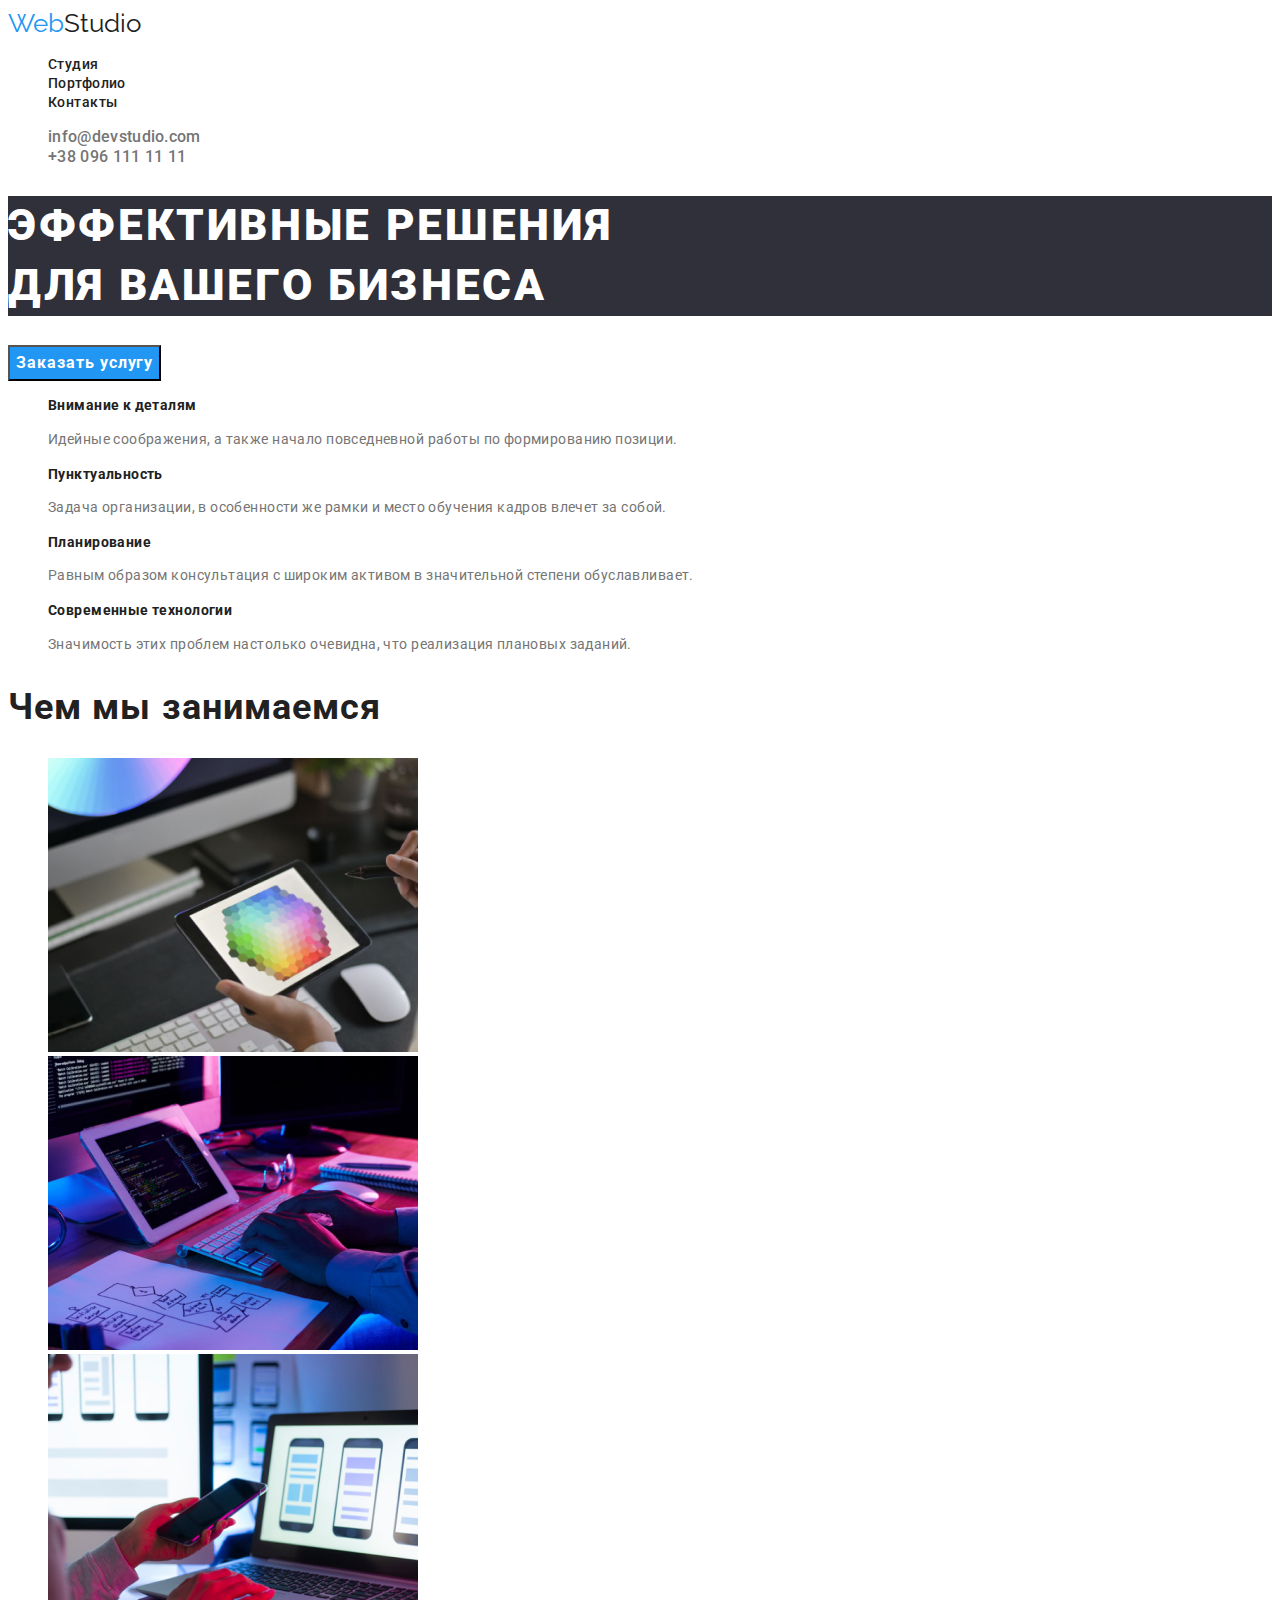
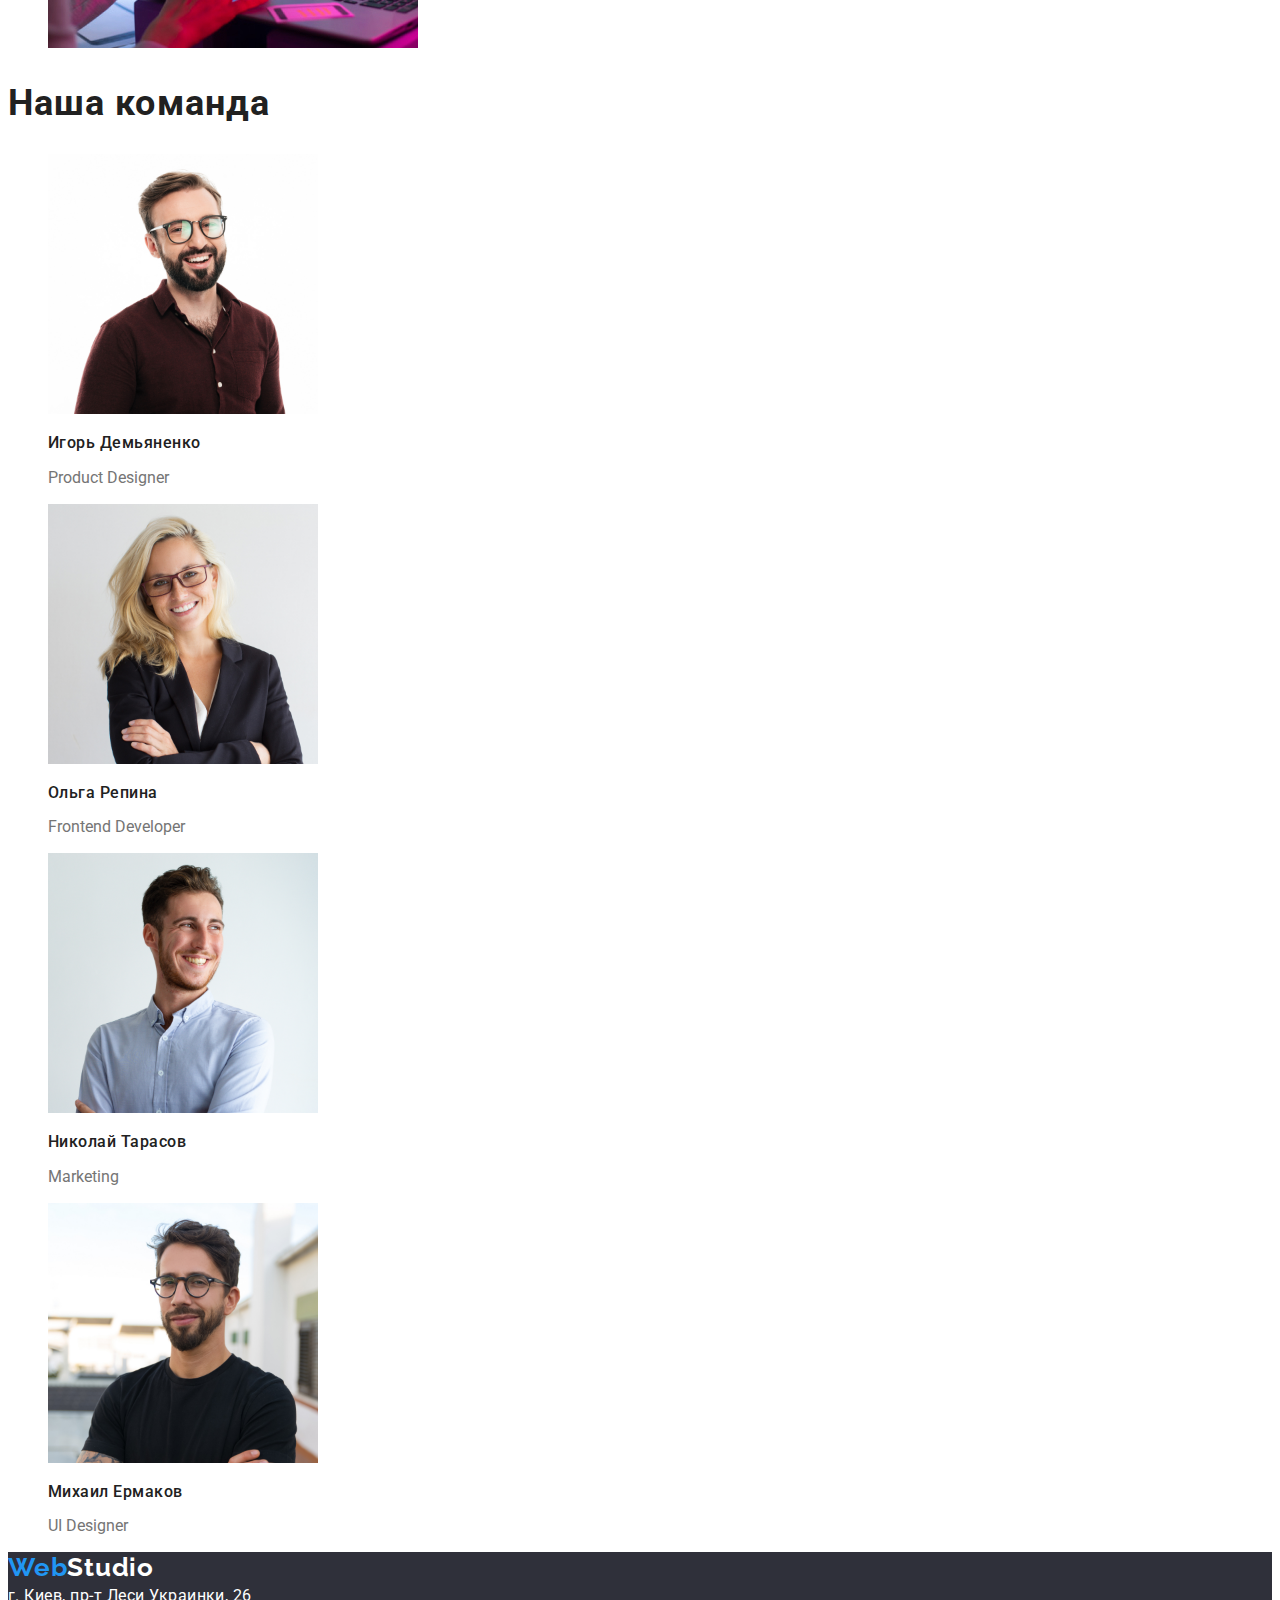
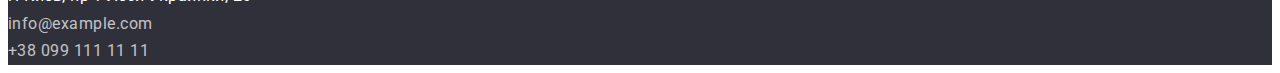
<file: index.html>
<!DOCTYPE html>
<html lang="en">
<head>
    <meta charset="UTF-8">
    <meta http-equiv="X-UA-Compatible" content="IE=edge">
    <meta name="viewport" content="width=device-width, initial-scale=1.0">
    <title>Web Studio</title>
    <link rel="stylesheet" href="./css/style.css">
    <link rel="preconnect" href="https://fonts.googleapis.com">
    <link rel="preconnect" href="https://fonts.gstatic.com" crossorigin>
    <link href="https://fonts.googleapis.com/css2?family=Raleway:wght@700&family=Roboto:wght@400;500;700;900&display=swap"
        rel="stylesheet">
</head>
<body>
    <header class="header">
        <nav class="navigation">
        <a href="/index.html" class="nav-link"> <span>Web</span>Studio</a>
        <ul class="nav-menu list">
            <li class="nav-menu-item"><a class="link" href="./index.html">Студия</a></li>
            <li class="nav-menu-item"><a class="link" href="./portfolio.html">Портфолио</a></li>
            <li class="nav-menu-item"><a class="link" href="">Контакты</a></li>
        </ul>
    </nav>
    
    <ul class="contacts list">
      <li class="contacts-item"><a class="link" href="">info@devstudio.com</a></li>
      <li class="contacts-item"><a class="link" href="tel:+380961111111">+38 096 111 11 11</a></li>
        </ul>

    </header>
    <main>
   
        <section class="hero">
            <h1 class="hero-title">Эффективные решения <br> для вашего бизнеса</h1>
            <button class="button-main" type="button">Заказать услугу</button>
           
        </section>
        
        <section class="main-features">
            <ul class="features list">
                <li>
                    <h3 class="title">Внимание к деталям</h3>
                    <p class="features-text">Идейные соображения, а также начало повседневной работы по формированию позиции.</p>
                </li>
                <li>
                    <h3 class="title">Пунктуальность</h3>
                    <p class="features-text">Задача организации, в особенности же рамки и место обучения кадров влечет за собой.</p>
                </li>
                <li>
                    <h3 class="title">Планирование</h3>
                    <p class="features-text">Равным образом консультация с широким активом в значительной степени обуславливает.</p>
                </li>
                <li>
                    <h3 class="title">Современные технологии</h3>
                    <p class="features-text">Значимость этих проблем настолько очевидна, что реализация плановых заданий.</p>
                </li>
            </ul>
        </section>

        <section class="work">
            <h2 class="work-title">Чем мы занимаемся</h2>
            <ul class="work-list list">
           <li> <img src="./img/img.jpg"alt="планшет" width="370"></li>
           <li> <img src="./img/img-1.jpg"alt="телефон" width="370"></li>
           <li> <img src="./img/img-2.jpg"alt="цветовая гамма" width="370"></li>
            </ul>
        </section>

        <section class="team">
            <h2 class="team-title">Наша команда</h2>
            <ul class="team-list list">
              <li>
                  <img src="./img/team/img.jpg"alt="продакт дизайнер" width="270">
                  <h3 class="title-name">Игорь Демьяненко</h3>
                  <p class="team-text">Product Designer</p>
              </li>  
              <li>
                  <img src="./img/team/img-1.jpg"alt="фронтенд девелопер" width="270">
                  <h3 class="title-name">Ольга Репина</h3>
                  <p class="team-text">Frontend Developer</p>
              </li>
              <li>
                  <img src="./img/team/img-2.jpg"alt="маркетолог" width="270">
                  <h3 class="title-name">Николай Тарасов</h3>
                  <p class="team-text">Marketing</p>
              </li>
              <li>
                  <img src="./img/team/img-3.jpg"alt="дизайнер" width="270">
                  <h3 class="title-name">Михаил Ермаков</h3>
                  <p class="team-text">UI Designer</p>
              </li>
            </ul>
        </section>
    </main>

        <footer>
            <section class="footer-main">
           <a class="footer-logo link" href=""> <span>Web</span>Studio</a><br>
          
         <a class="footer-adress link" href="https://goo.gl/maps/UbBYspgLXYqze9f7A" target="_blank" rel="noopener noreferrer">г. Киев, пр-т Леси Украинки,
            26</a><br>
            <a class="footer-info link" href="">info@example.com</a> <br>
            <a class="footer-info link" href="">+38 099 111 11 11</a>
 
            </section>
        </footer>

  
   </body>
</html>
</file>
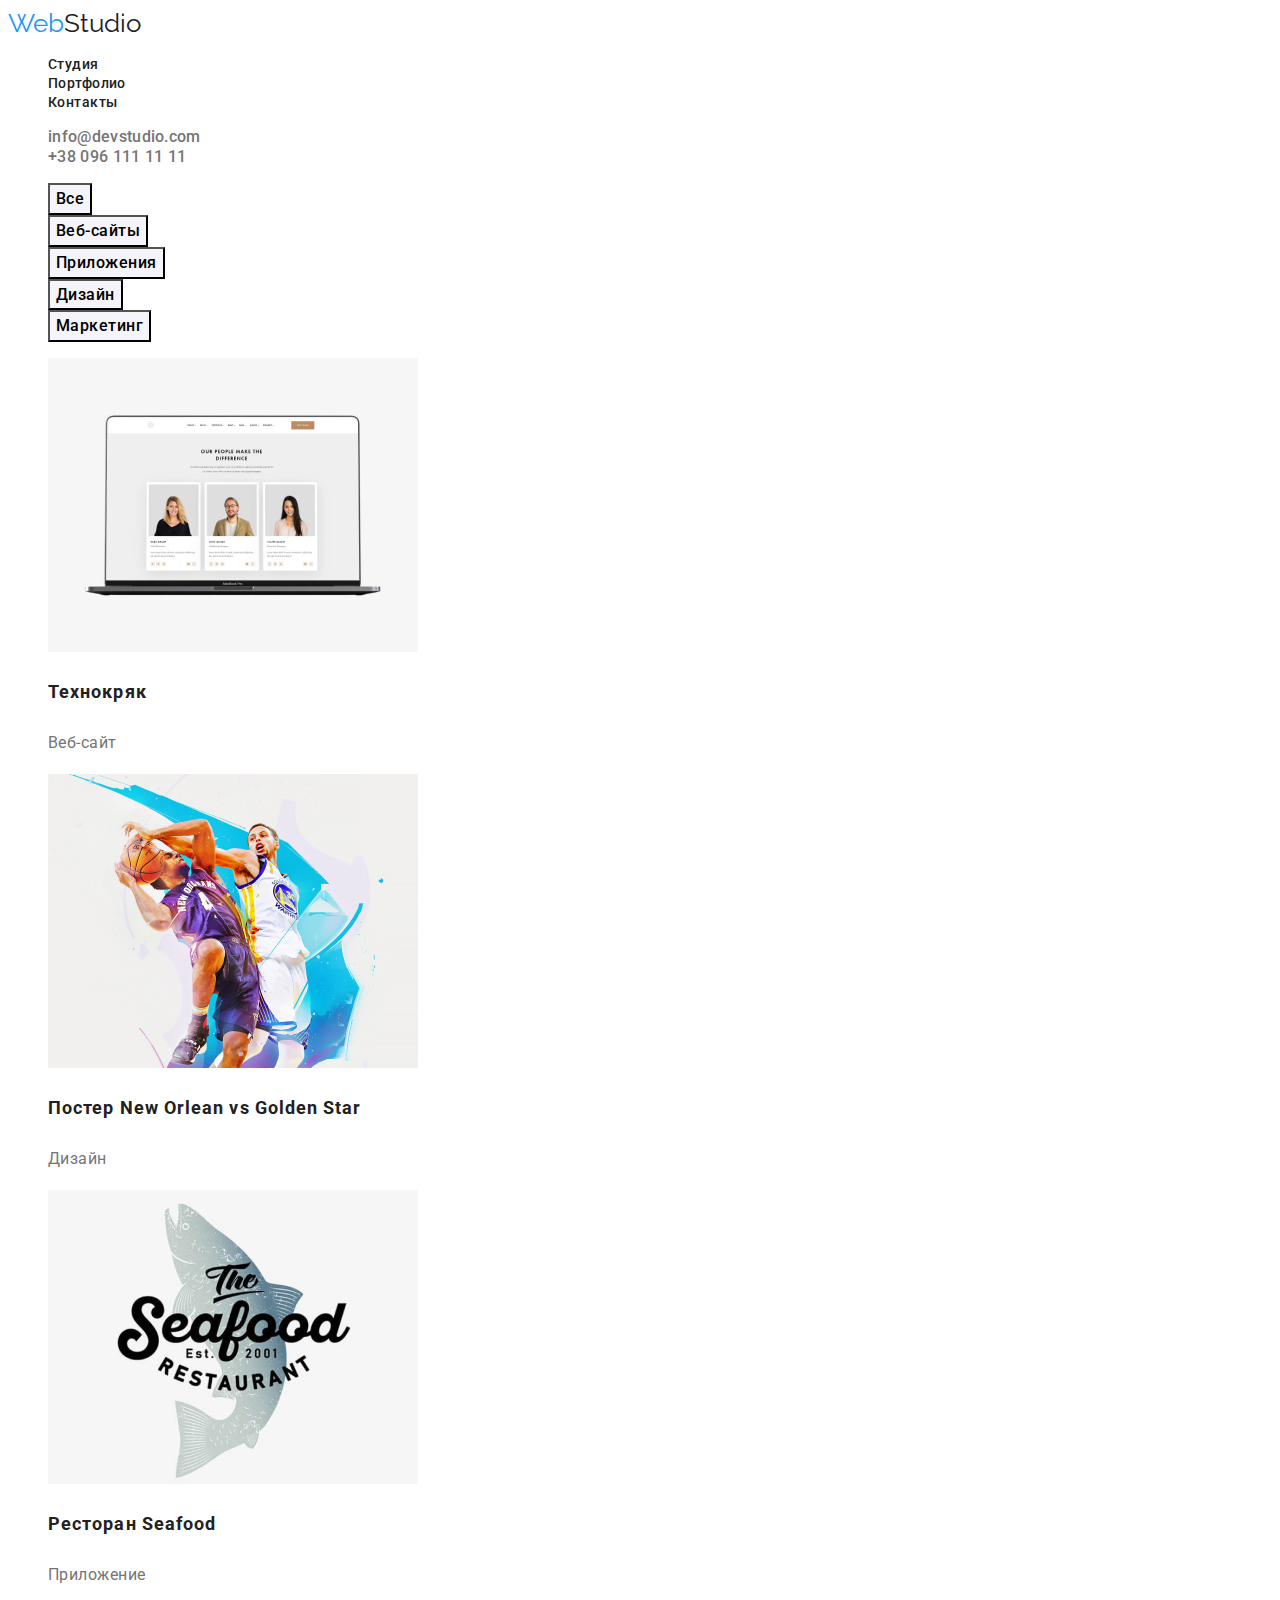
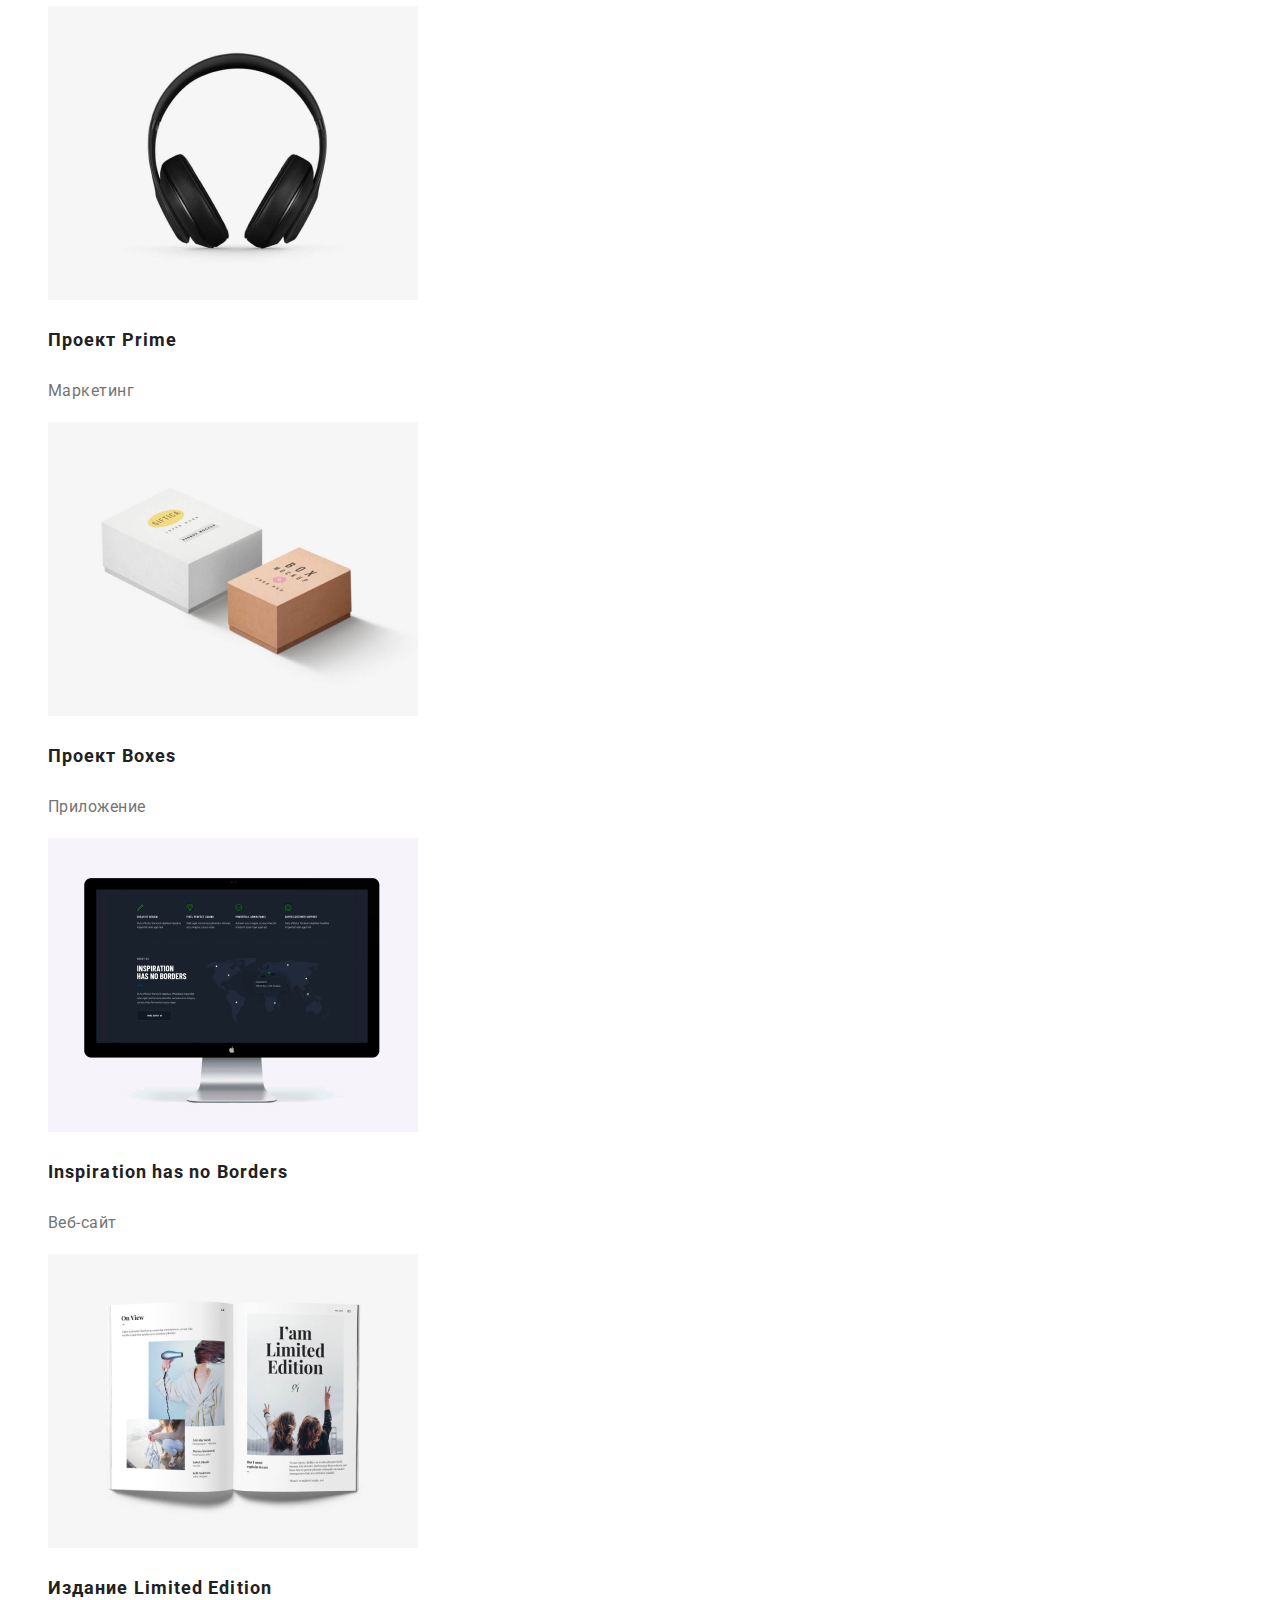
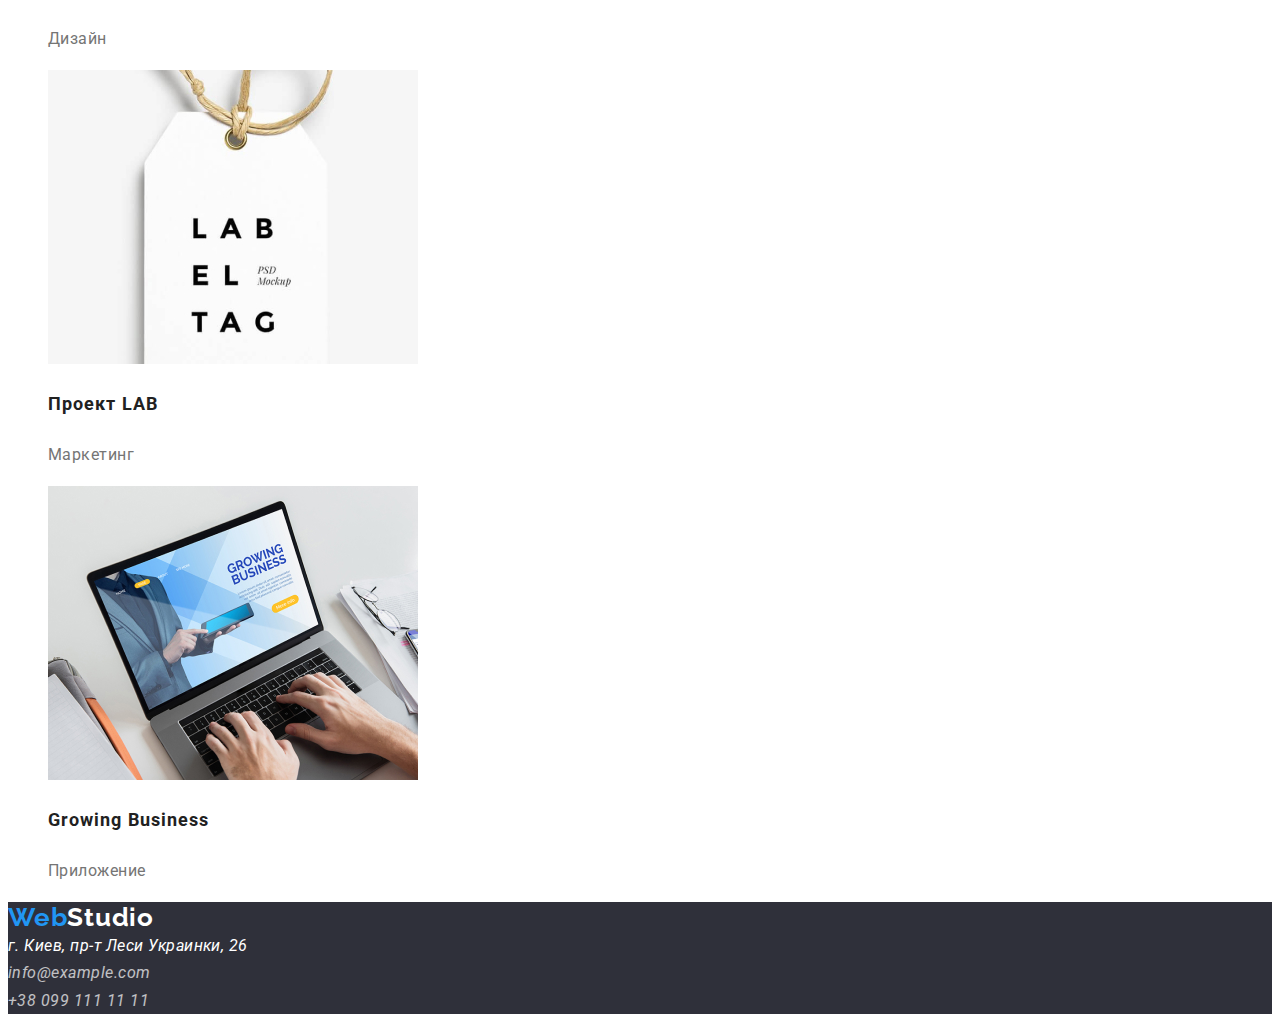
<file: portfolio.html>
<!DOCTYPE html>
<html lang="en">

<head>
    <meta charset="UTF-8">
    <meta http-equiv="X-UA-Compatible" content="IE=edge">
    <meta name="viewport" content="width=device-width, initial-scale=1.0">
    <title>Portfolio</title>
    <link rel="stylesheet" href="./css/style.css">
    <link rel="preconnect" href="https://fonts.googleapis.com">
    <link rel="preconnect" href="https://fonts.gstatic.com" crossorigin>
    <link
        href="https://fonts.googleapis.com/css2?family=Raleway:wght@700&family=Roboto:wght@400;500;700;900&display=swap"
        rel="stylesheet">
</head>

<body>
    <header class="header">
        <nav class="navigation">
            <a href="/index.html" class="nav-link"> <span>Web</span>Studio</a>
            <ul class="nav-menu list">
                <li class="nav-menu-item"><a class="link" href="./index.html">Студия</a></li>
                <li class="nav-menu-item"><a class="link" href="./portfolio.html">Портфолио</a></li>
                <li class="nav-menu-item"><a class="link" href="">Контакты</a></li>
            </ul>
        </nav>

        <ul class="contacts list">
        <li class="contacts-item"><a class="link" href="">info@devstudio.com</a></li>
        <li class="contacts-item"><a class="link" href="tel:+380961111111">+38 096 111 11 11</a></li>
        </ul>
    <main>
        <section class="main-content">
<ul class="buttons-list list">
    <li><button class="buttons" type="button">Все</button></li>
    <li><button class="buttons" type="button">Веб-сайты</button></li>
    <li><button class="buttons" type="button">Приложения</button></li>
    <li><button class="buttons" type="button">Дизайн</button></li>
    <li><button class="buttons" type="button">Маркетинг</button></li>
</ul>


<section class="projects">
<ul class="sites list">
    <li class="site-link">
    <a href="">
     <img src="./img/portfolio/img1.jpg" alt="технокряк" width="370">
     <h3 class="sites-title">Технокряк</h3>
     <p class="sites-text">Веб-сайт</p> 
    </a>
   </li>
    
    <li class="site-link">
    <a href="">
    <img src="./img/portfolio/img2.jpg" alt="постер" width="370">
    <h3 class="sites-title">Постер New Orlean vs Golden Star</h3>
    <p class="sites-text">Дизайн</p>
    </a>
    </li>
   
   
    <li class="site-link">
    <a href="">
    <img src="./img/portfolio/img3.jpg" alt="ресторан" width="370">
    <h3 class="sites-title">Ресторан Seafood</h3>
    <p class="sites-text">Приложение</p>
    </a>
    </li>

    <li class="site-link">
    <a href="">
    <img src="./img/portfolio/img4.jpg" alt="проект" width="370">
    <h3 class="sites-title">Проект Prime</h3>
    <p class="sites-text">Маркетинг</p>
    </a>
    </li>

    <li class="site-link"> 
    <a href="">
    <img src="./img/portfolio/img5.jpg" alt="проект боксес" width="370">
    <h3 class="sites-title">Проект Boxes</h3>
    <p class="sites-text">Приложение</p>
    </a>
    </li>

    <li class="site-link">
<a href="">
    <img src="./img/portfolio/img6.jpg" alt="вдохновение без границ" width="370">
    <h3 class="sites-title">Inspiration has no Borders</h3>
    <p class="sites-text">Веб-сайт</p>
</a>
    </li>

    <li class="site-link">
<a href="">
    <img src="./img/portfolio/img7.jpg" alt="издание лимитед" width="370">
    <h3 class="sites-title">Издание Limited Edition</h3>
    <p class="sites-text">Дизайн</p>
</a>
    </li>

    <li class="site-link"> 
<a href="">
    <img src="./img/portfolio/img8.jpg" alt="проект лаб" width="370">
    <h3 class="sites-title">Проект LAB</h3>
    <p class="sites-text">Маркетинг</p>
</a>
    </li>
    
    <li class="site-link">
<a href="">
    <img src="./img/portfolio/img9.jpg" alt="растущий бизнес" width="370">
    <h3 class="sites-title">Growing Business</h3>
    <p class="sites-text">Приложение</p>
</a>
    </li>

</ul>
</section>
</section>
    </main>

    <footer>
        <section class="footer-main">
            <a class="footer-logo link" href=""> <span>Web</span>Studio</a>
            <address>
                <a class="footer-adress link" href="https://goo.gl/maps/UbBYspgLXYqze9f7A" target="_blank"
                    rel="noopener noreferrer">г. Киев, пр-т Леси Украинки,
                    26</a><br>
                <a class="footer-info link" href="">info@example.com</a> <br>
                <a class="footer-info link" href="">+38 099 111 11 11</a>
            </address>
        </section>
    </footer>
    
    
    </body>
    
    </html>
</file>
<file: css/style.css>
:root {
  --primary-text-color: #212121;
  ---accent-color: #2196f3;
}

body {
  font-family: Roboto, serif;
  color: var(--primary-text-color);
  color: var(--primary-text-color);
}
.nav-link {
  font-family: Raleway;
  font-size: 26px;
  text-decoration: none;
  color: var(--primary-text-color);
  line-height: 1.17;
  font-size: 26px;
}
.list {
  list-style: none;
}
.nav-menu a {
  text-decoration: none;
  color: var(--primary-text-color);
  font-weight: 500;
  line-height: 1.17;
  letter-spacing: 0.03em;
  font-size: 14px;
}
.link:hover,
.link:focus,
.buttons:hover,
.buttons:focus,
.button-main:focus,
.button-main:hover {
  background-color: var(---accent-color);
  color: #ffffff;
  cursor: pointer;
}

.contacts-item a {
  text-decoration: none;
  color: #757575;
  line-height: 1.17;
  font-weight: 500;
  letter-spacing: 0.02em;
}
.button-main {
  background-color: var(---accent-color);
  color: #ffffff;
  font-size: 16px;
  letter-spacing: 0.06em;
  font-weight: 700;
  line-height: 1.87;
  font-family: Roboto;
}
.hero-title {
  text-transform: uppercase;
  font-weight: 900;
  font-size: 44px;
  color: #ffffff;
  background-color: #2f303a;
  line-height: 1.36;
  letter-spacing: 0.06em;
}
.title {
  font-weight: 700;
  color: var(--primary-text-color);
  line-height: 1.17;
  letter-spacing: 0.03em;
  font-size: 14px;
}
.features-text {
  color: #757575;
  line-height: 1.71;
  letter-spacing: 0.03em;
  font-size: 14px;
}
.work-title {
  font-weight: 700;
  font-size: 36px;
  color: var(--primary-text-color);
  line-height: 1.17;
  letter-spacing: 0.03em;
}
.team-title {
  font-size: 36px;
  font-weight: 700;
  color: var(--primary-text-color);
  line-height: 1.17;
  letter-spacing: 0.03em;
}
.title-name {
  color: var(--primary-text-color);
  font-size: 16px;
  font-weight: 500;
  line-height: 1.17;
  letter-spacing: 0.03em;
}
.team-text {
  font-size: 16px;
  line-height: 1.17;
  color: #757575;
  etter-spacing: 0.03em;
}
.footer-logo {
  font-weight: 700;
  font-size: 26px;
  text-decoration: none;
  color: #ffffff;
  line-height: 1.17;
  letter-spacing: 0.03em;
  font-family: Raleway;
}
.footer-adress {
  text-decoration: none;
  line-height: 1.71;
  color: #ffffff;
  letter-spacing: 0.03em;
}
.footer-info {
  line-height: 1.71;
  color: #ffffff;
  text-decoration: none;
  opacity: 0.7;
  letter-spacing: 0.03em;
}

span {
  color: var(---accent-color);
}
.footer-main {
  background-color: #2f303a;
}

.sites a {
  text-decoration: none;
}
.sites-title {
  font-weight: 700;
  line-height: 2;
  color: var(--primary-text-color);
  font-size: 18px;
  letter-spacing: 0.06em;
}
.sites-text {
  font-size: 16px;
  color: #757575;
  line-height: 1.87;
  letter-spacing: 0.03em;
}
.buttons {
  font-weight: 500;
  letter-spacing: 0.03em;
  font-size: 16px;
  line-height: 1.62;
  background-color: #f5f4fa;
  font-family: Roboto;
}
</file>
